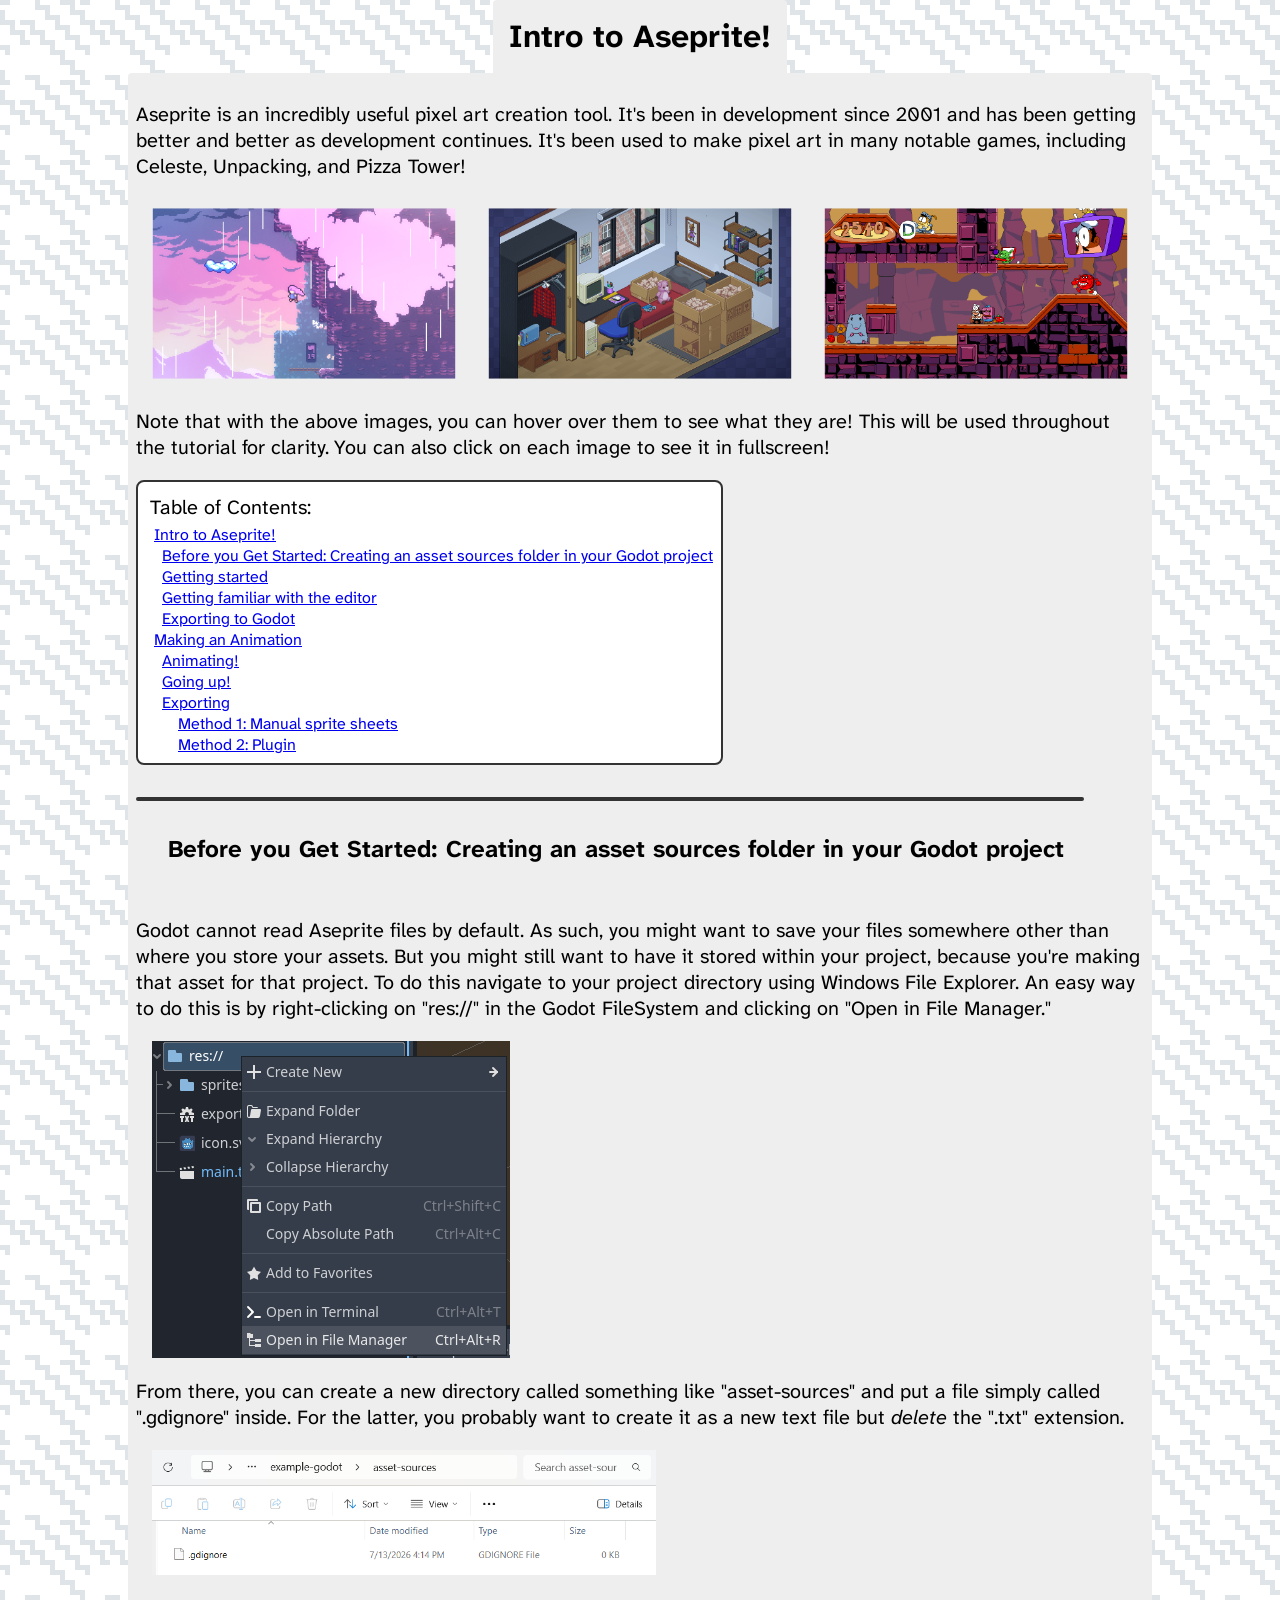
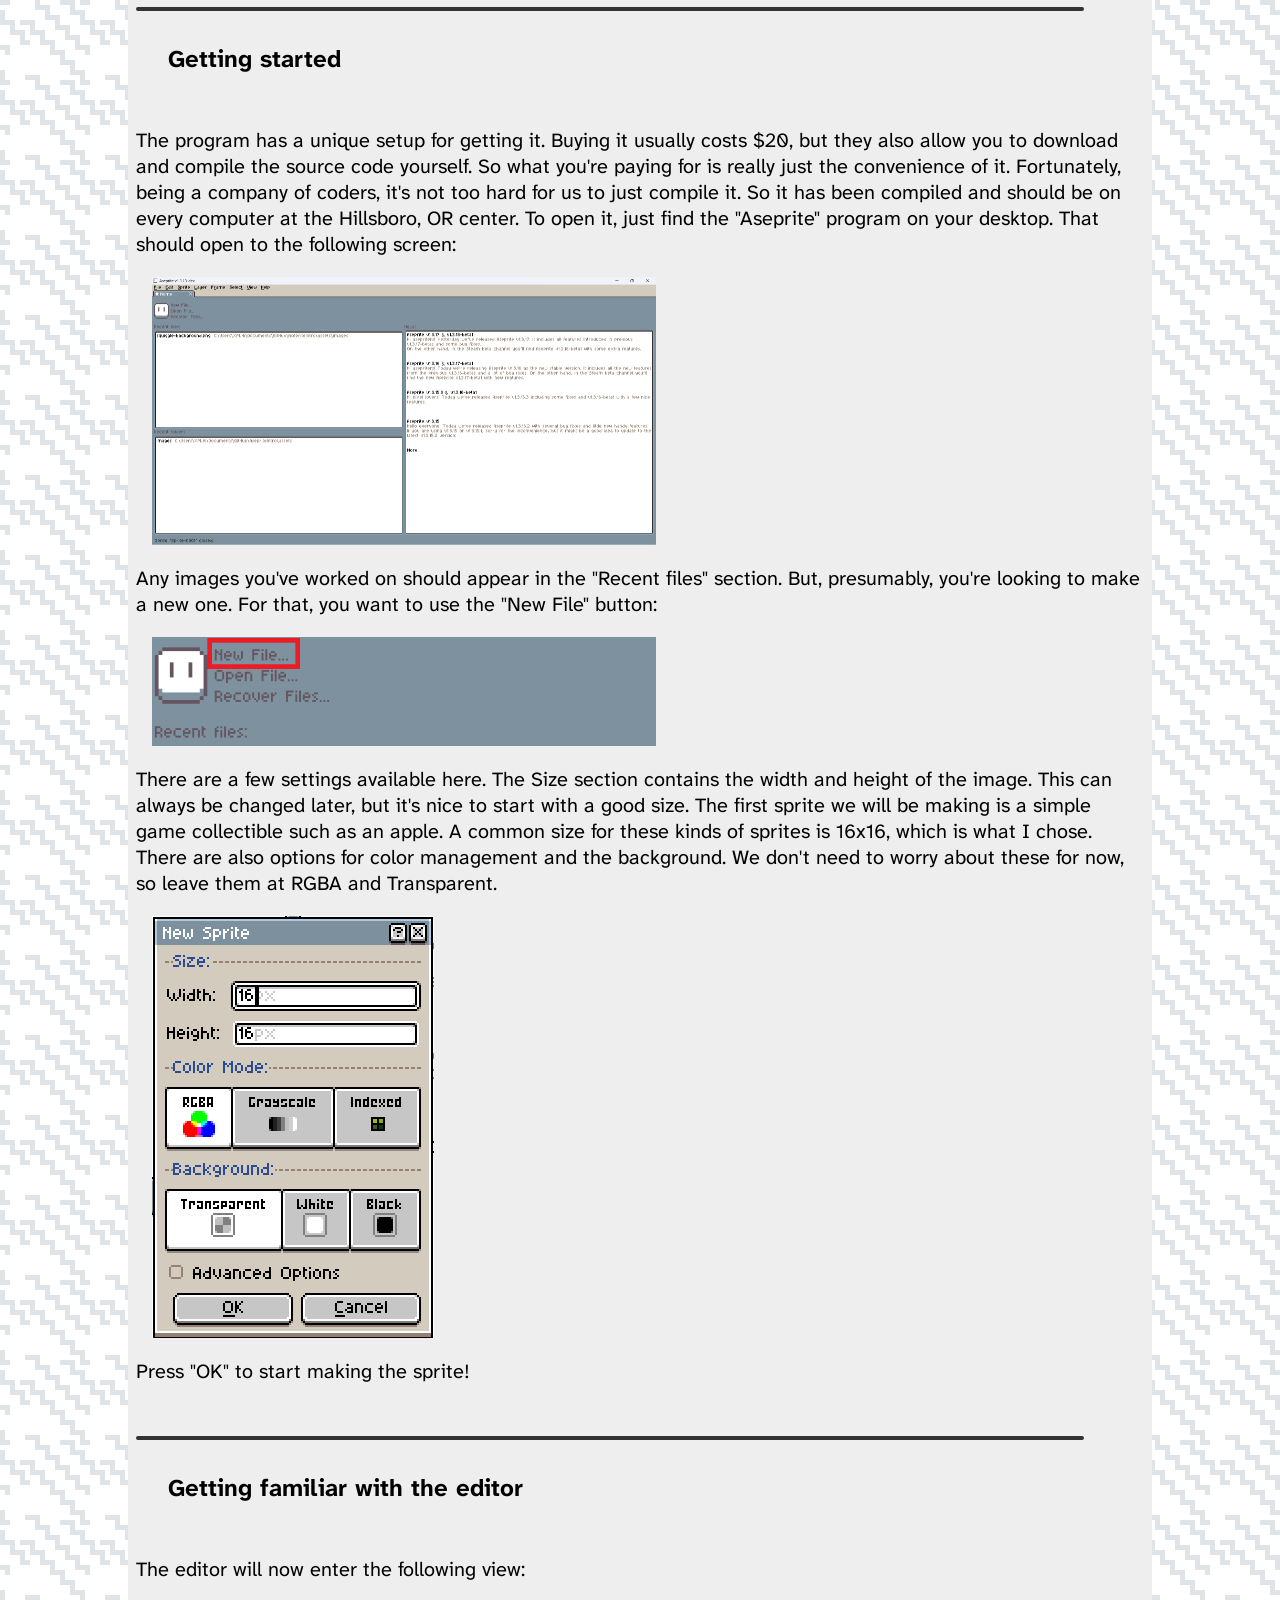
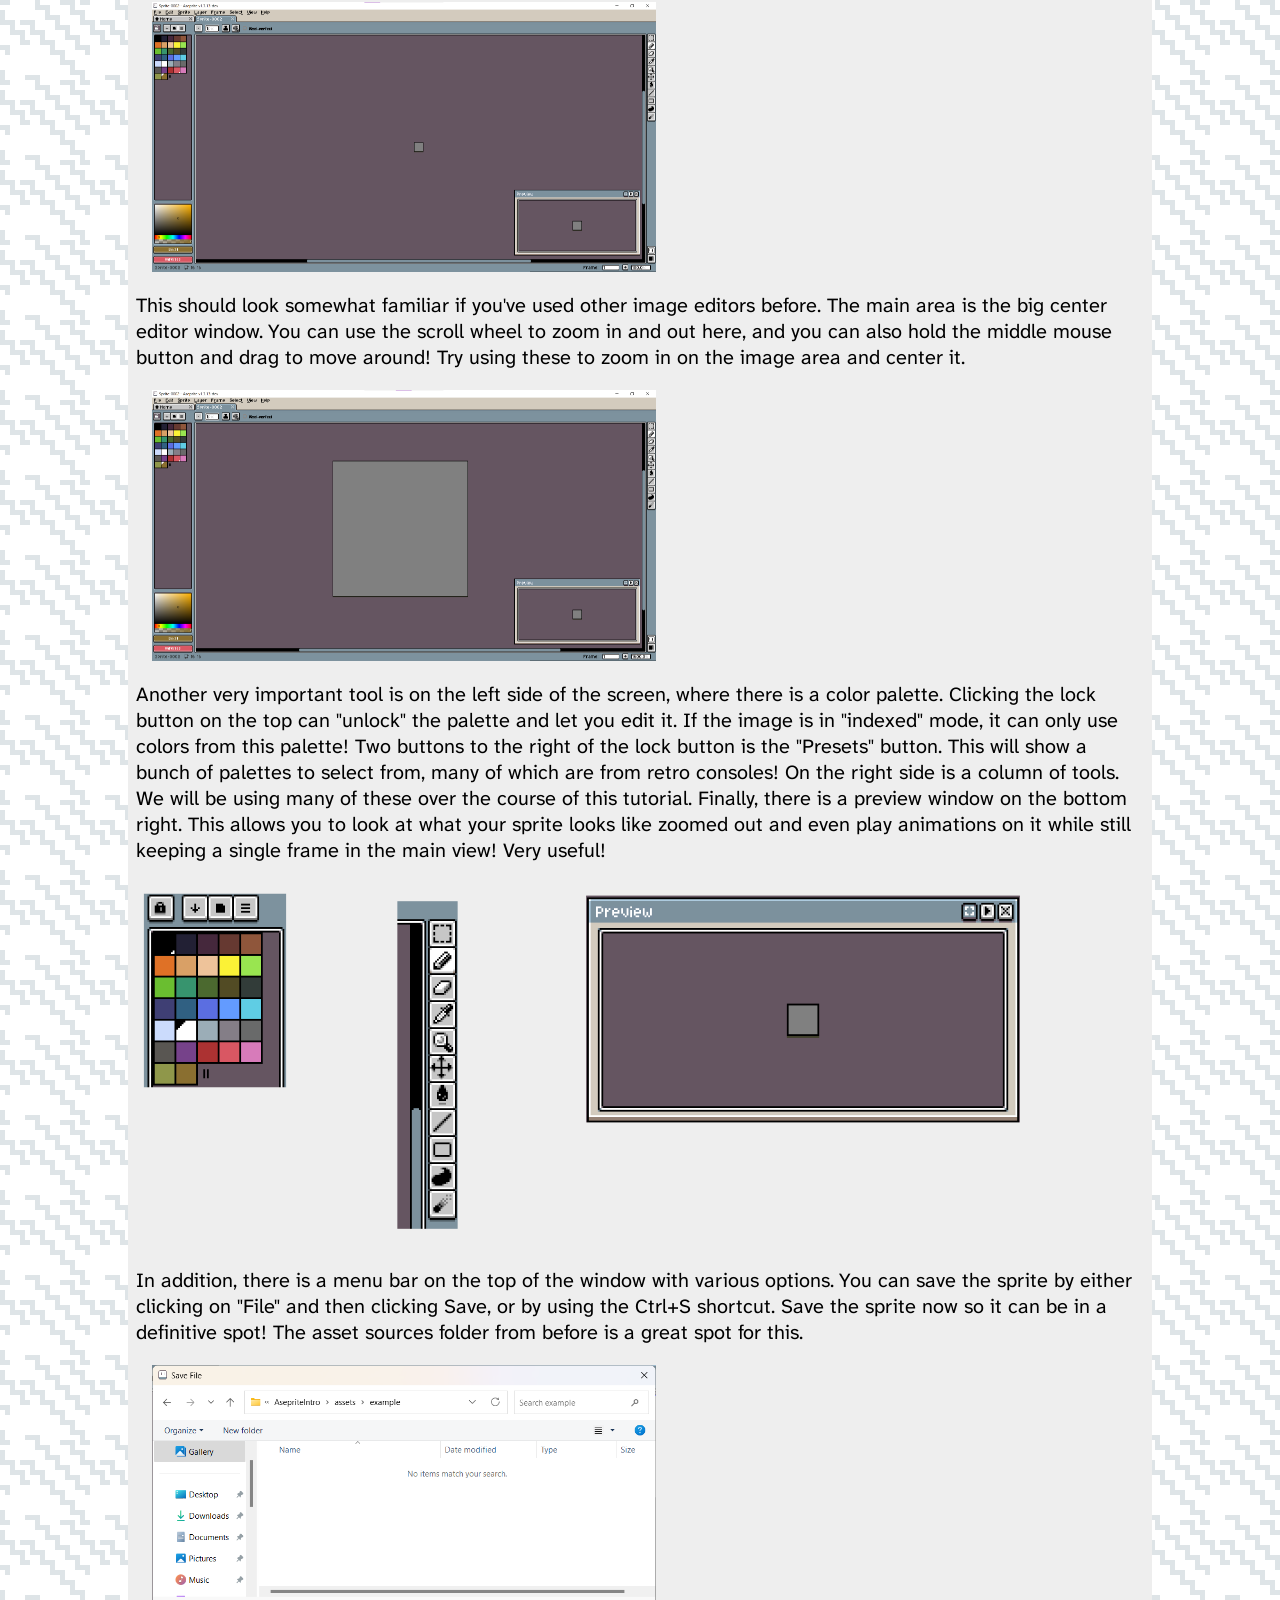
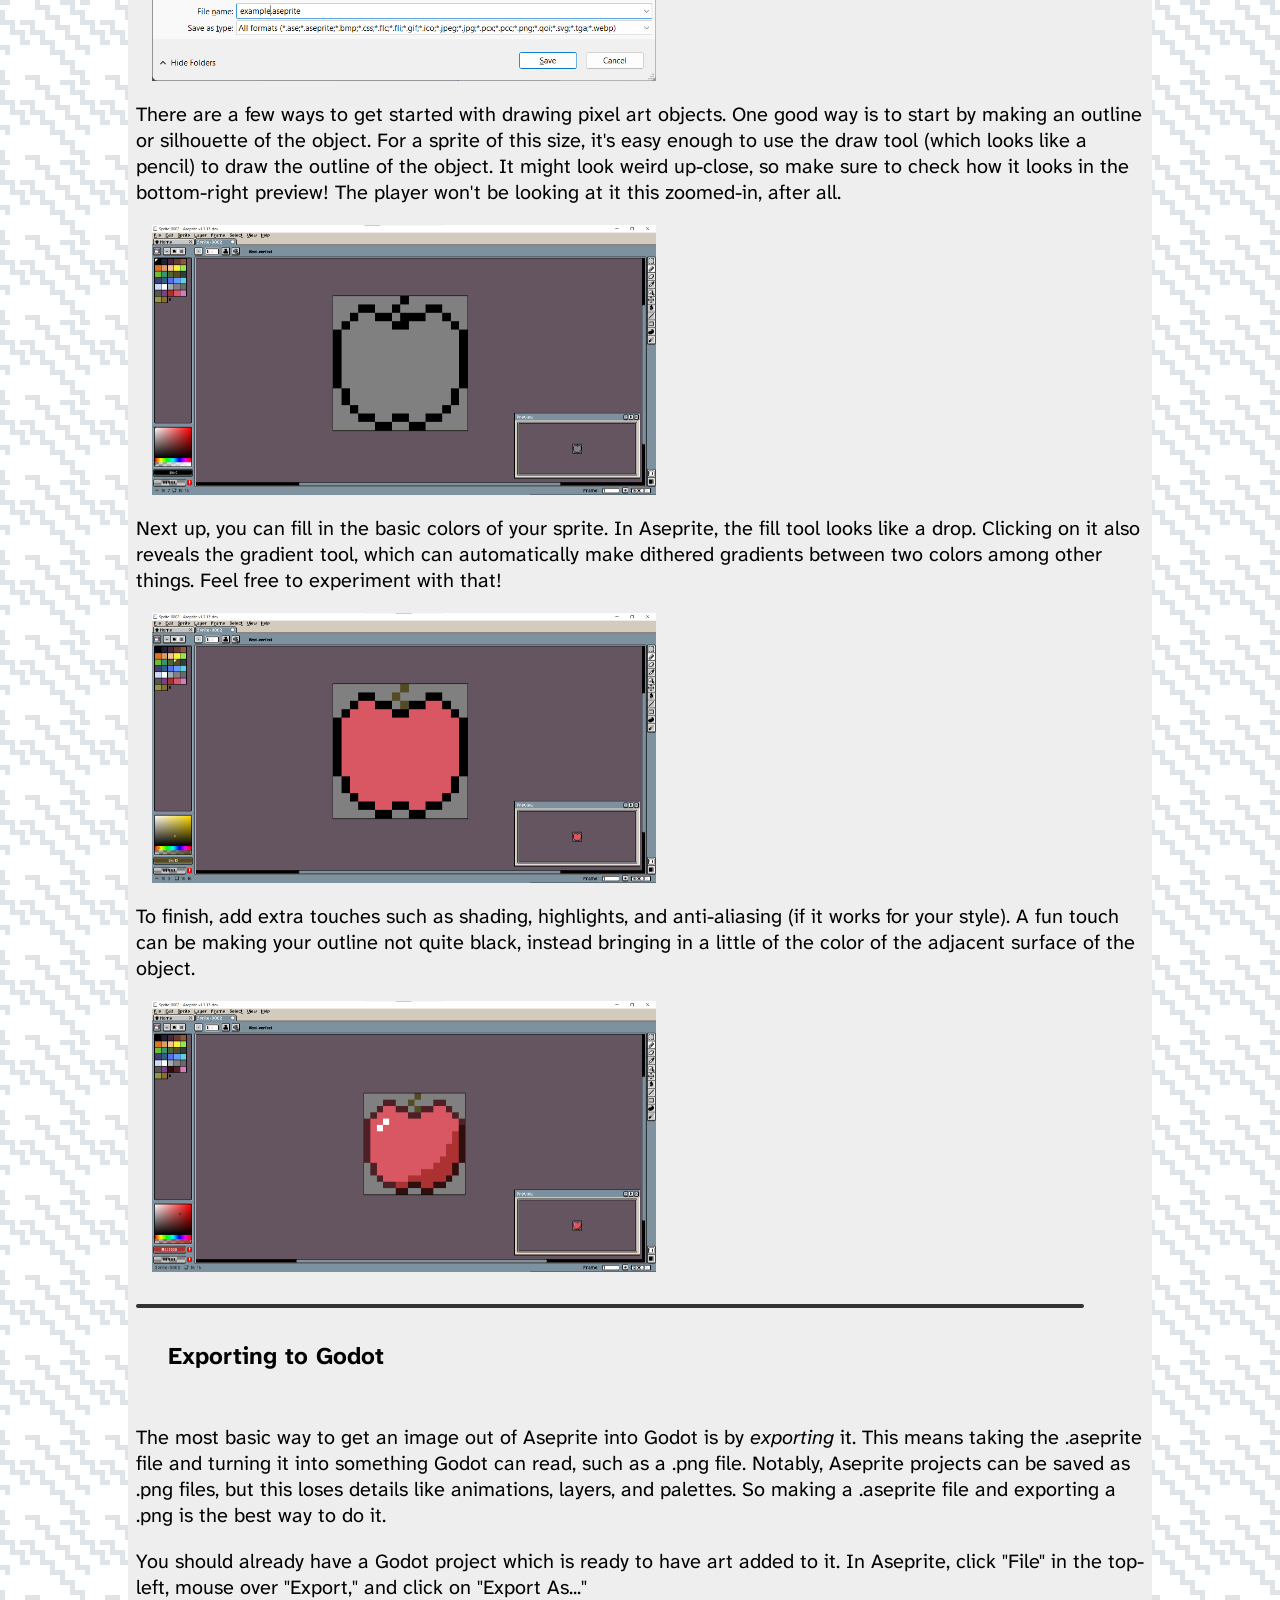
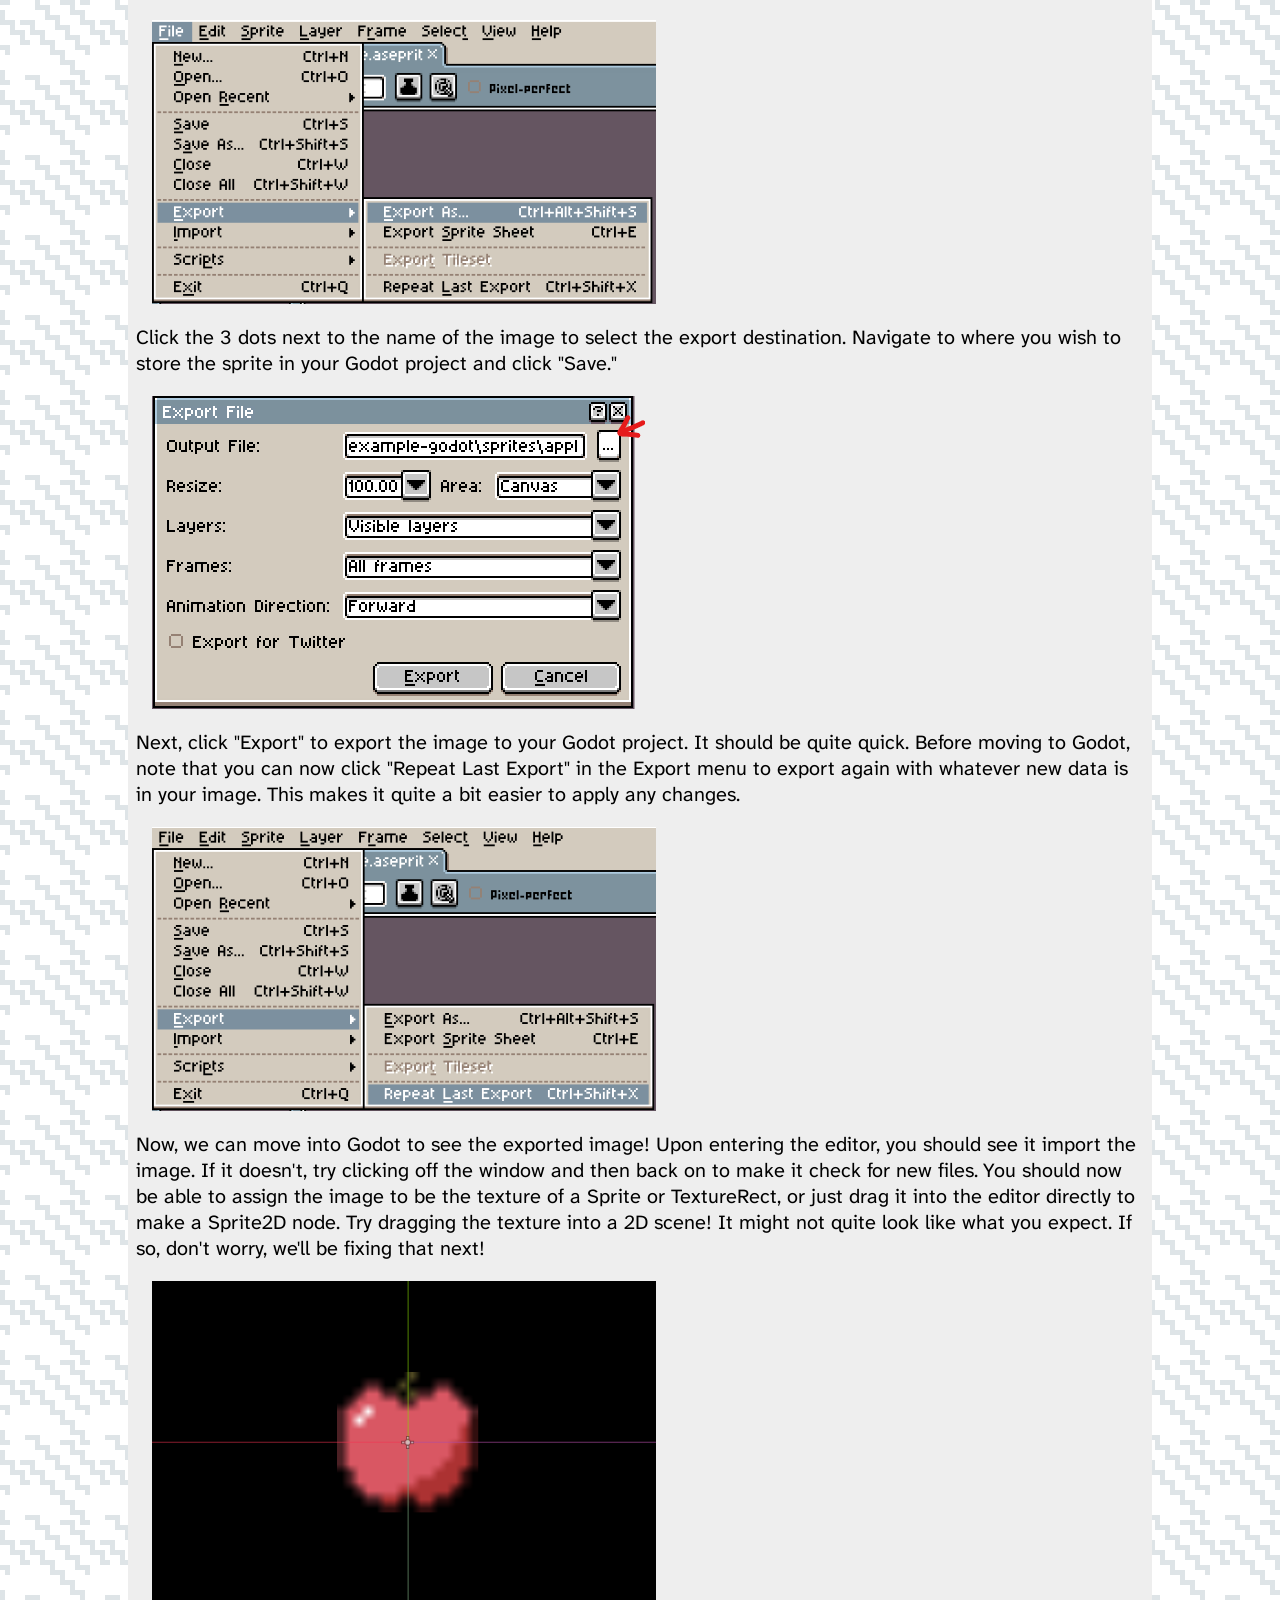
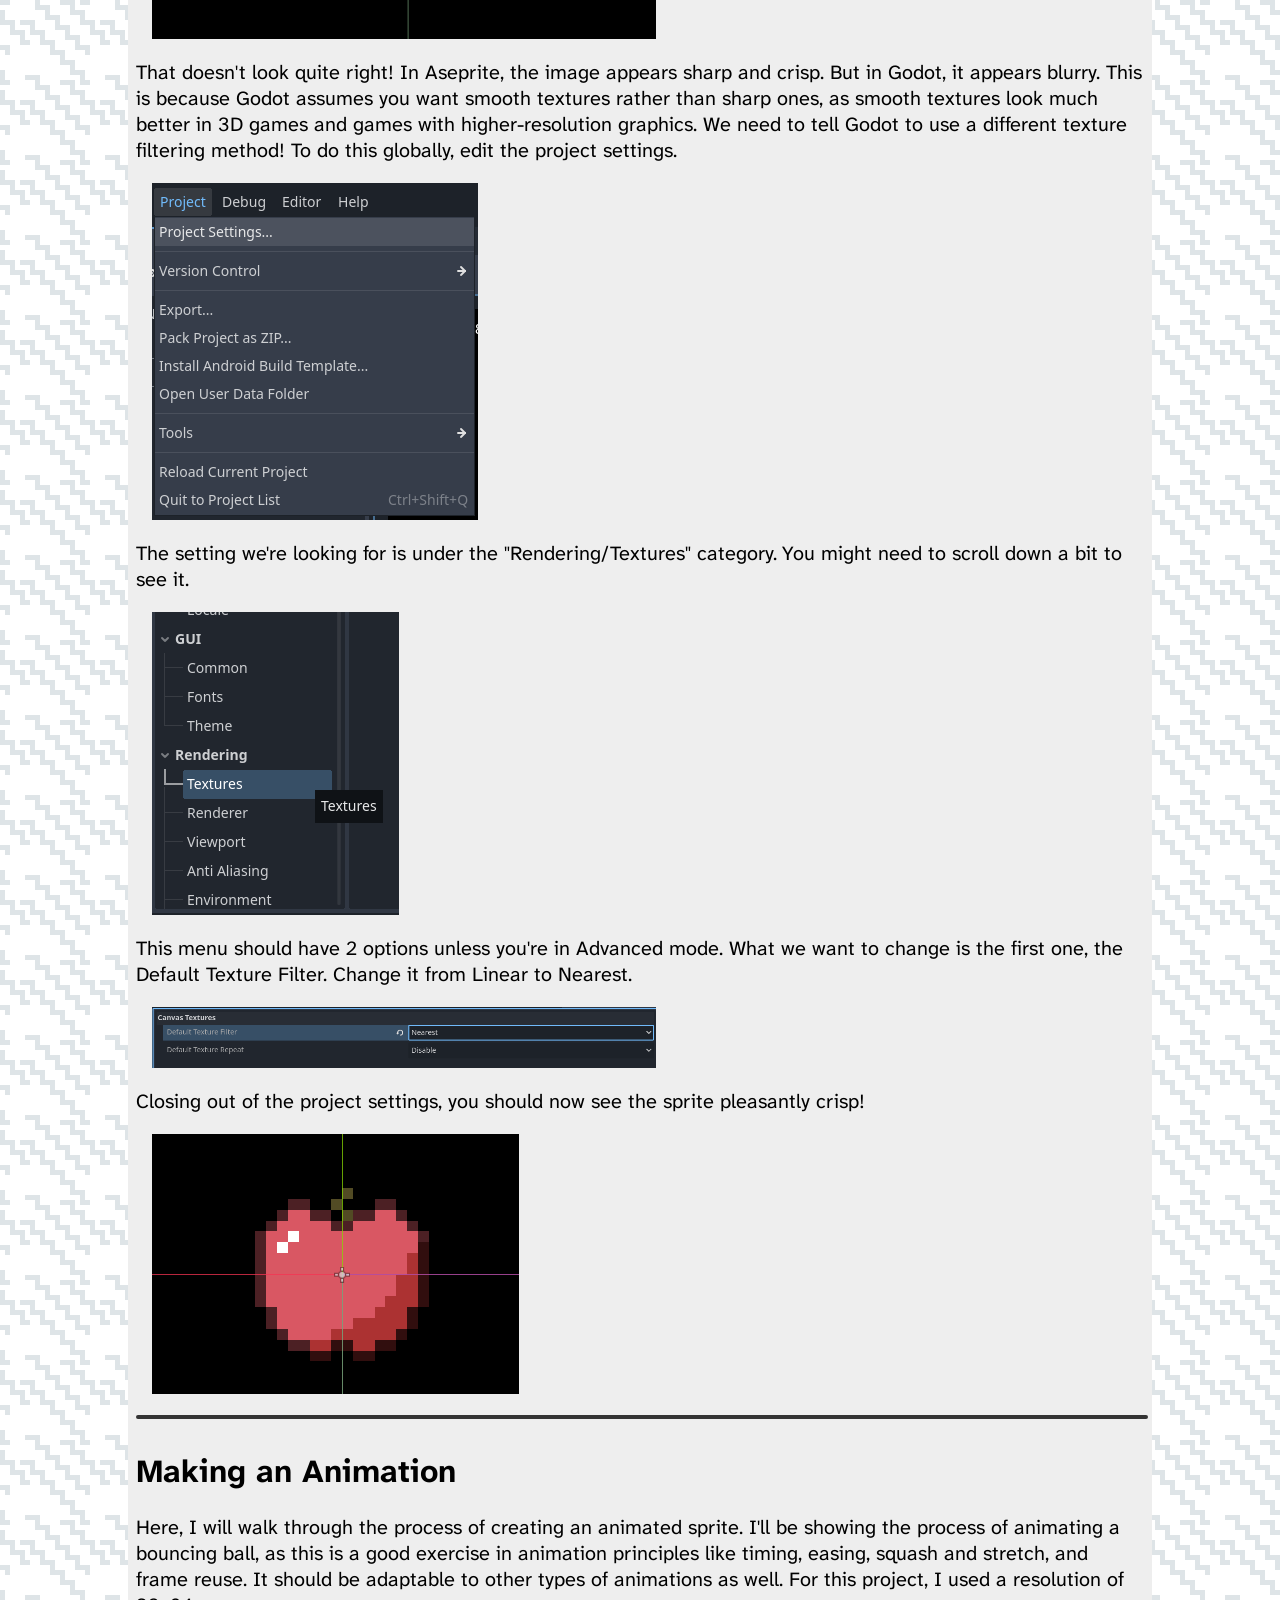
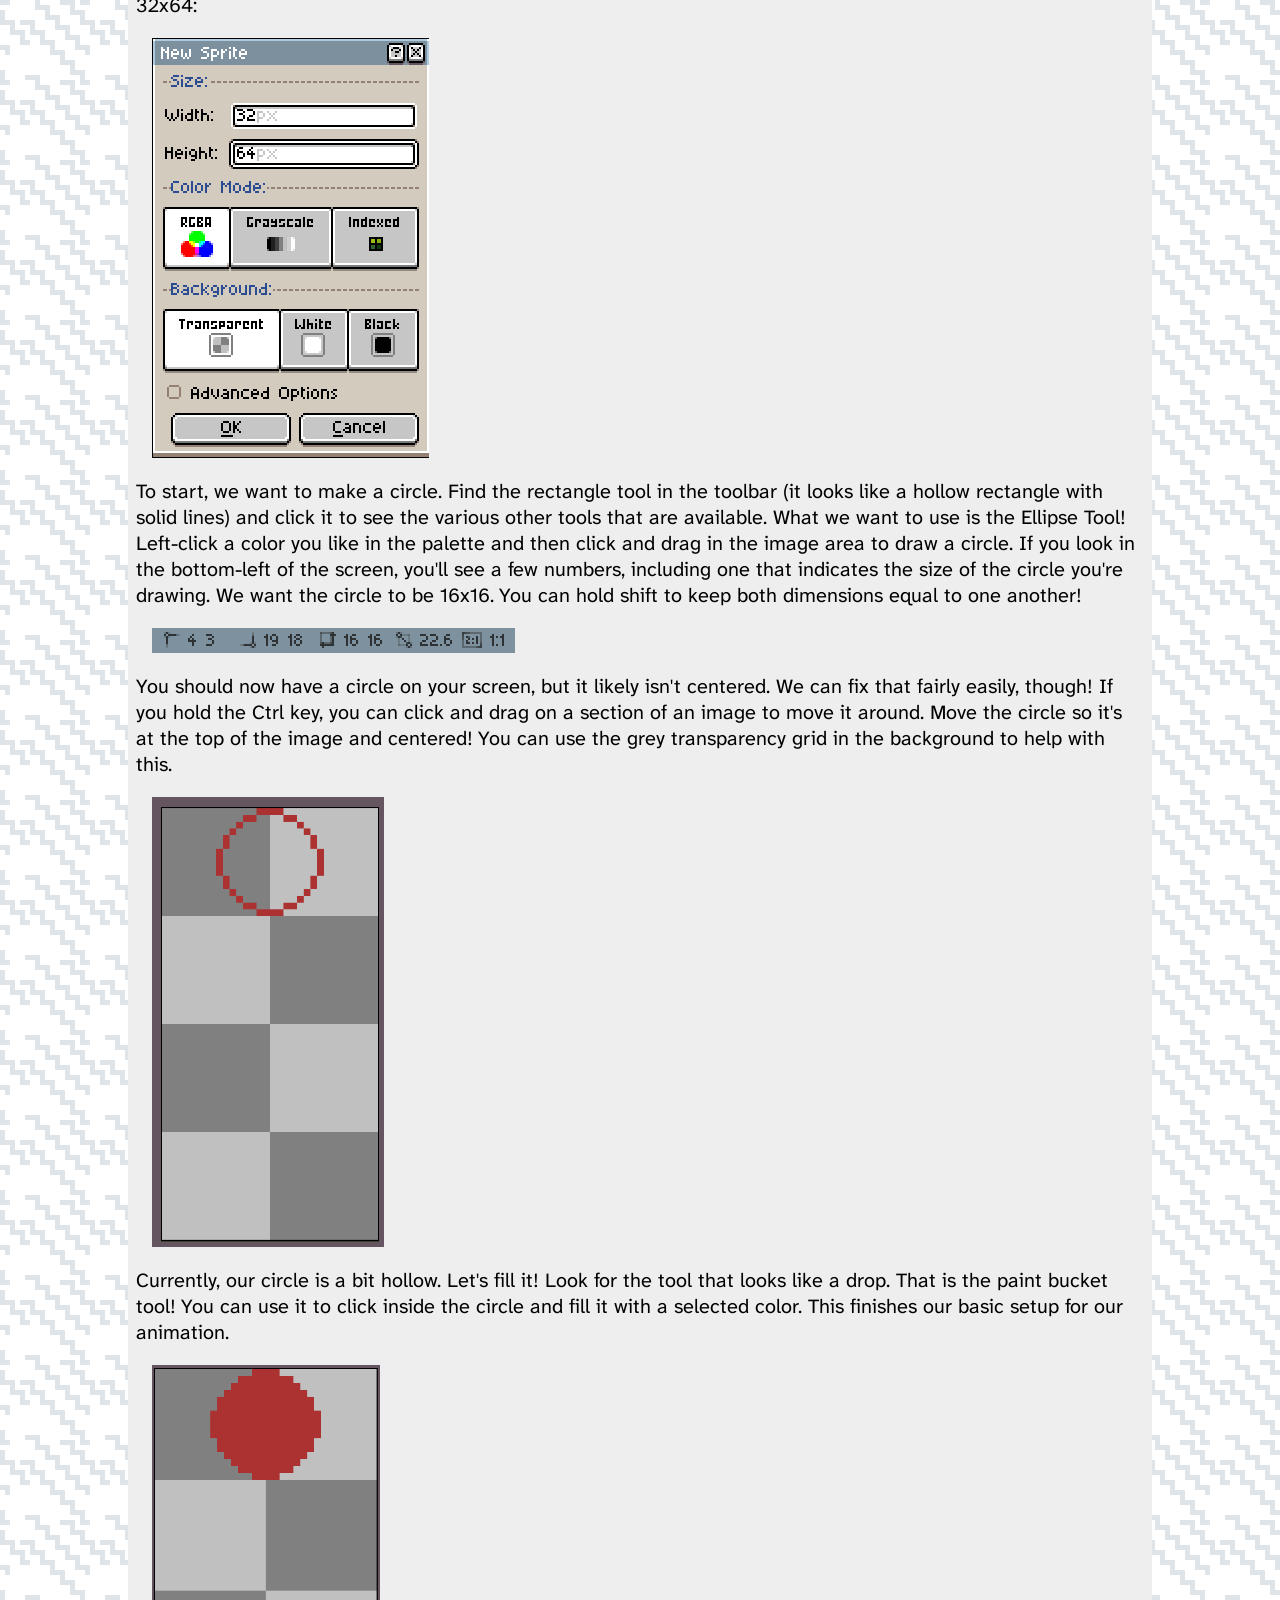
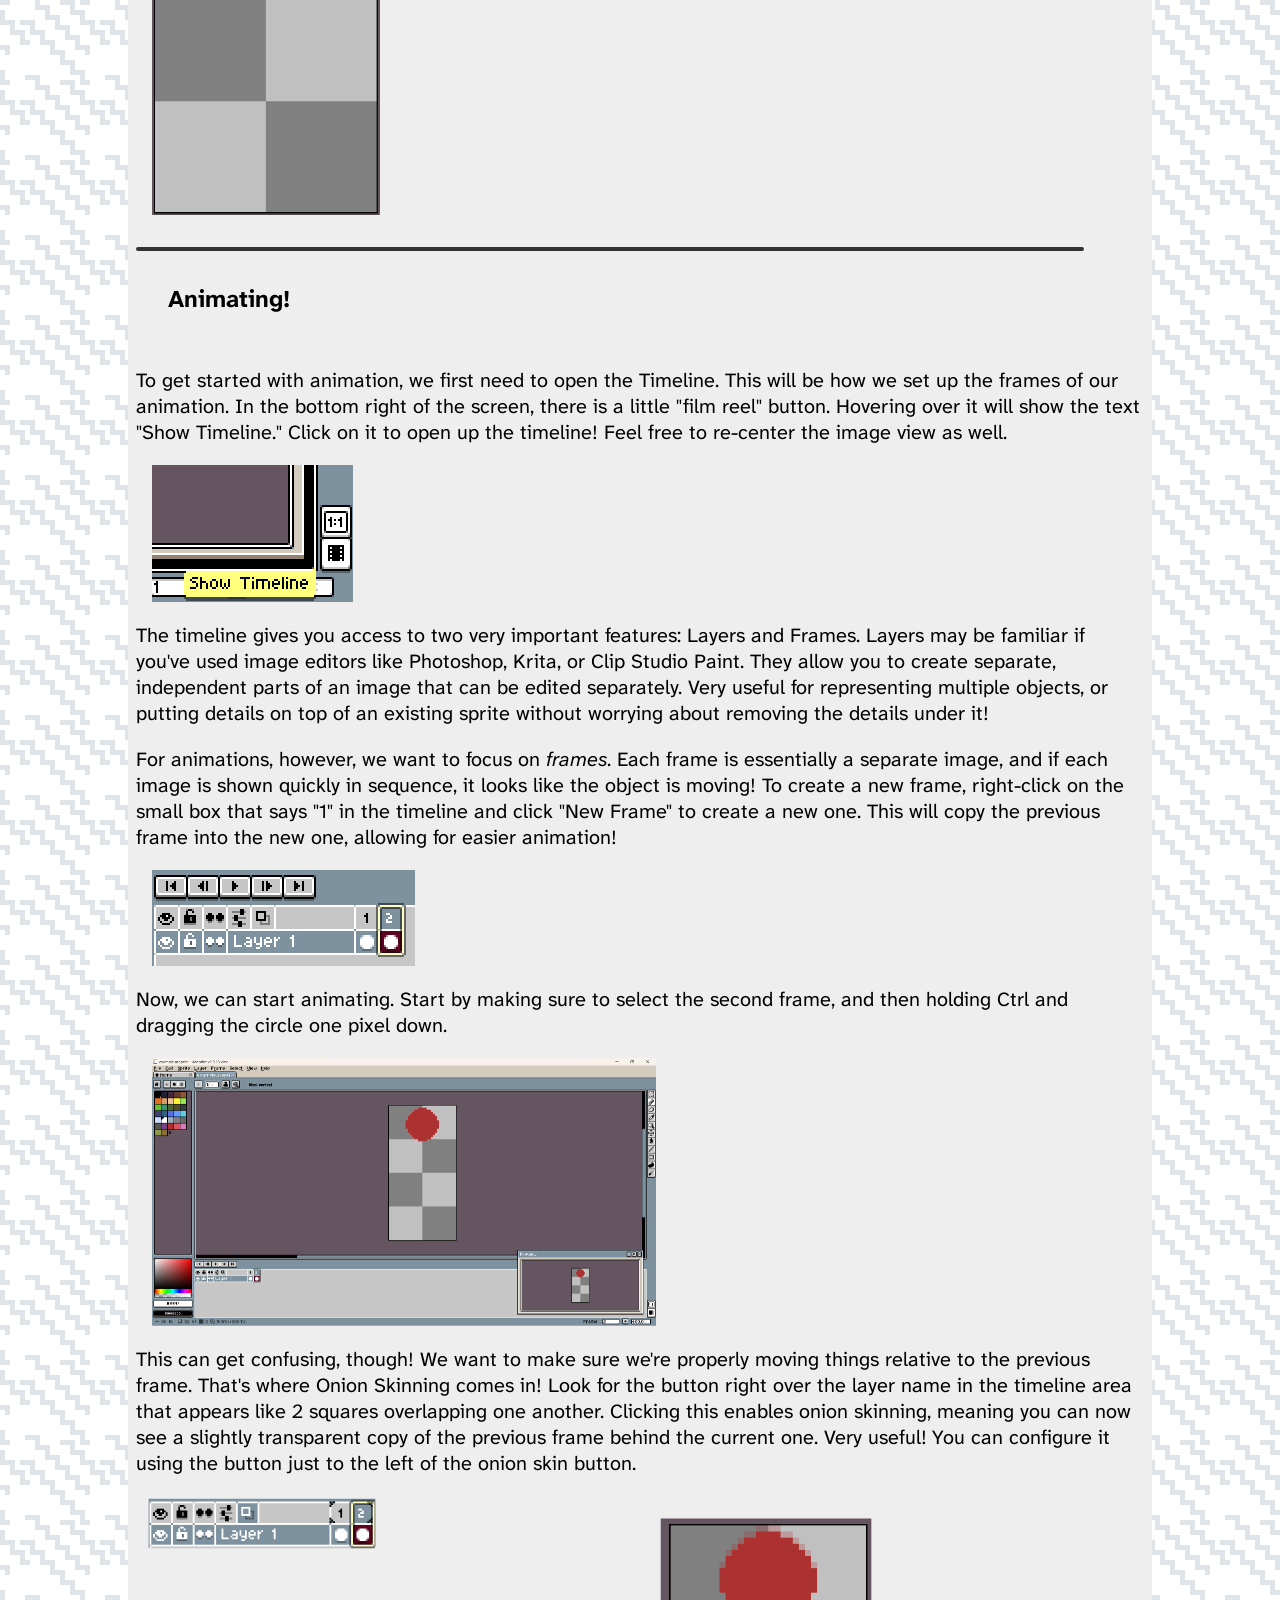
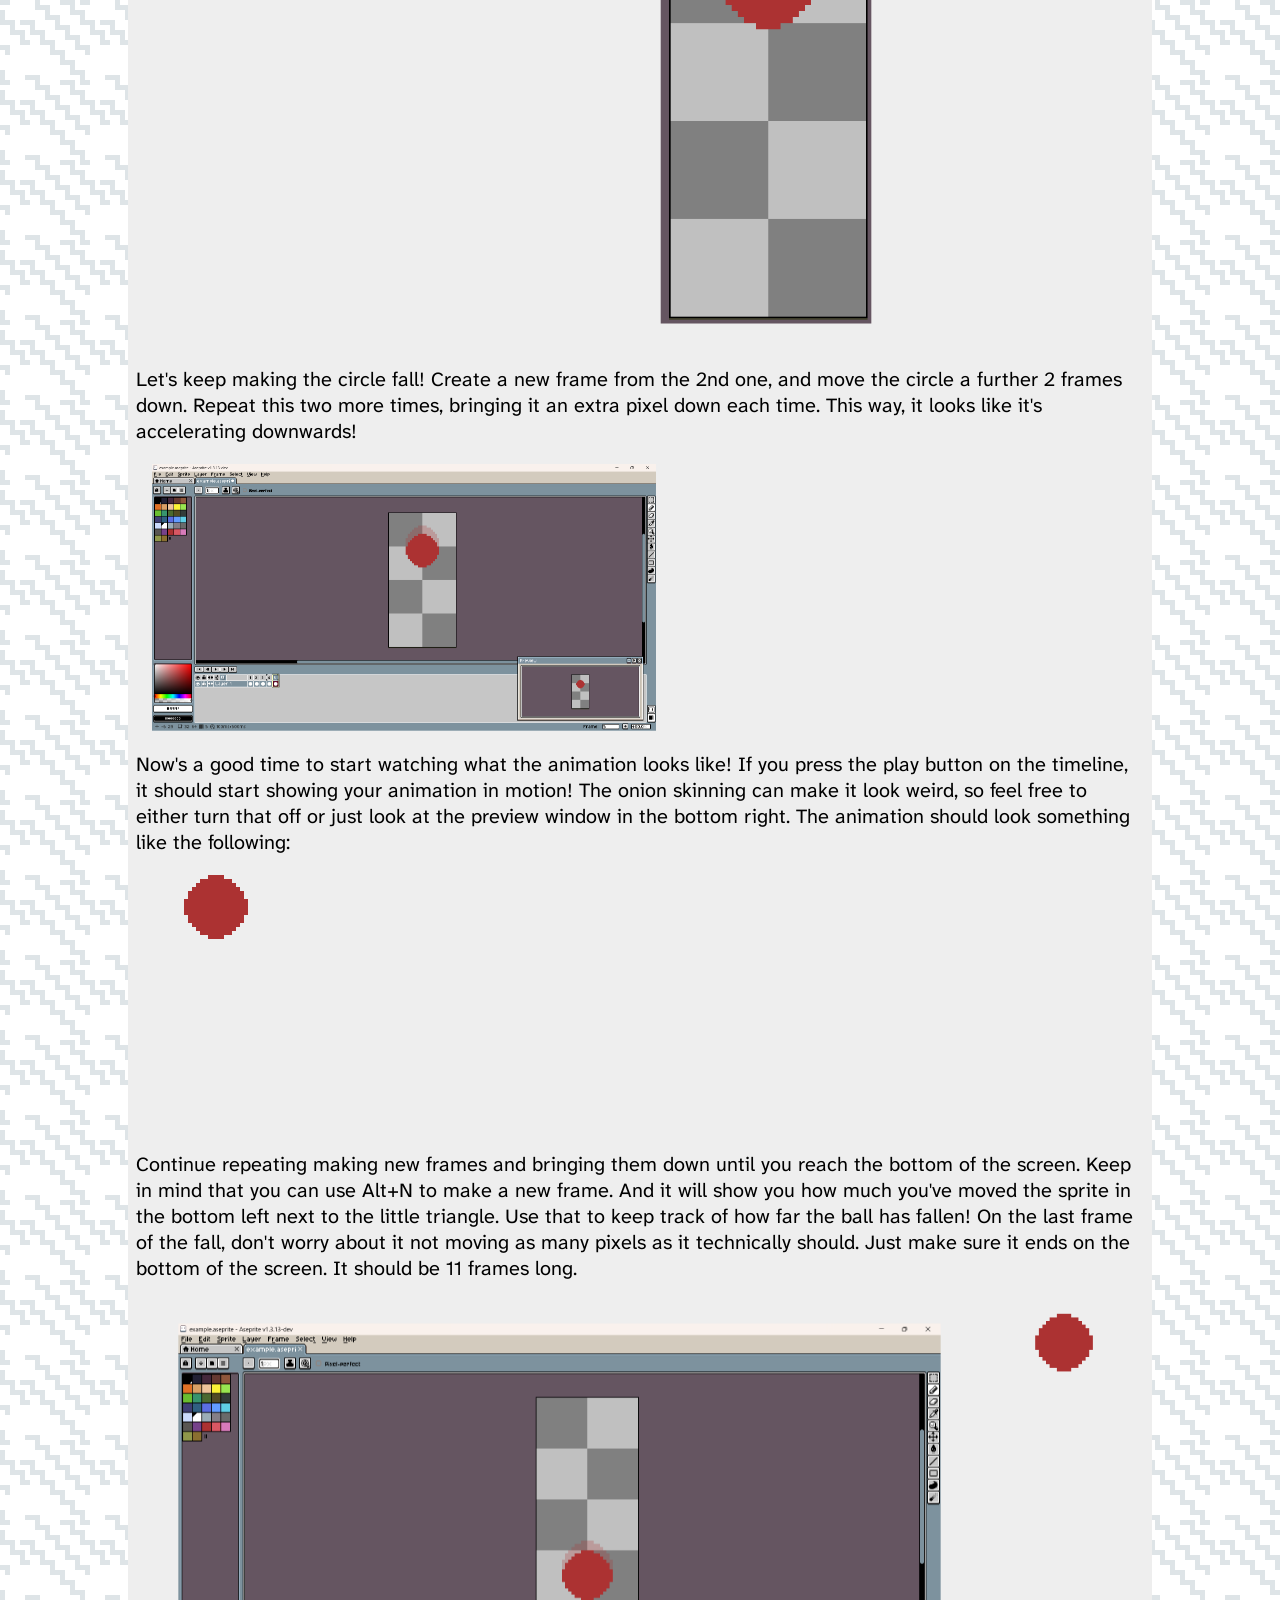
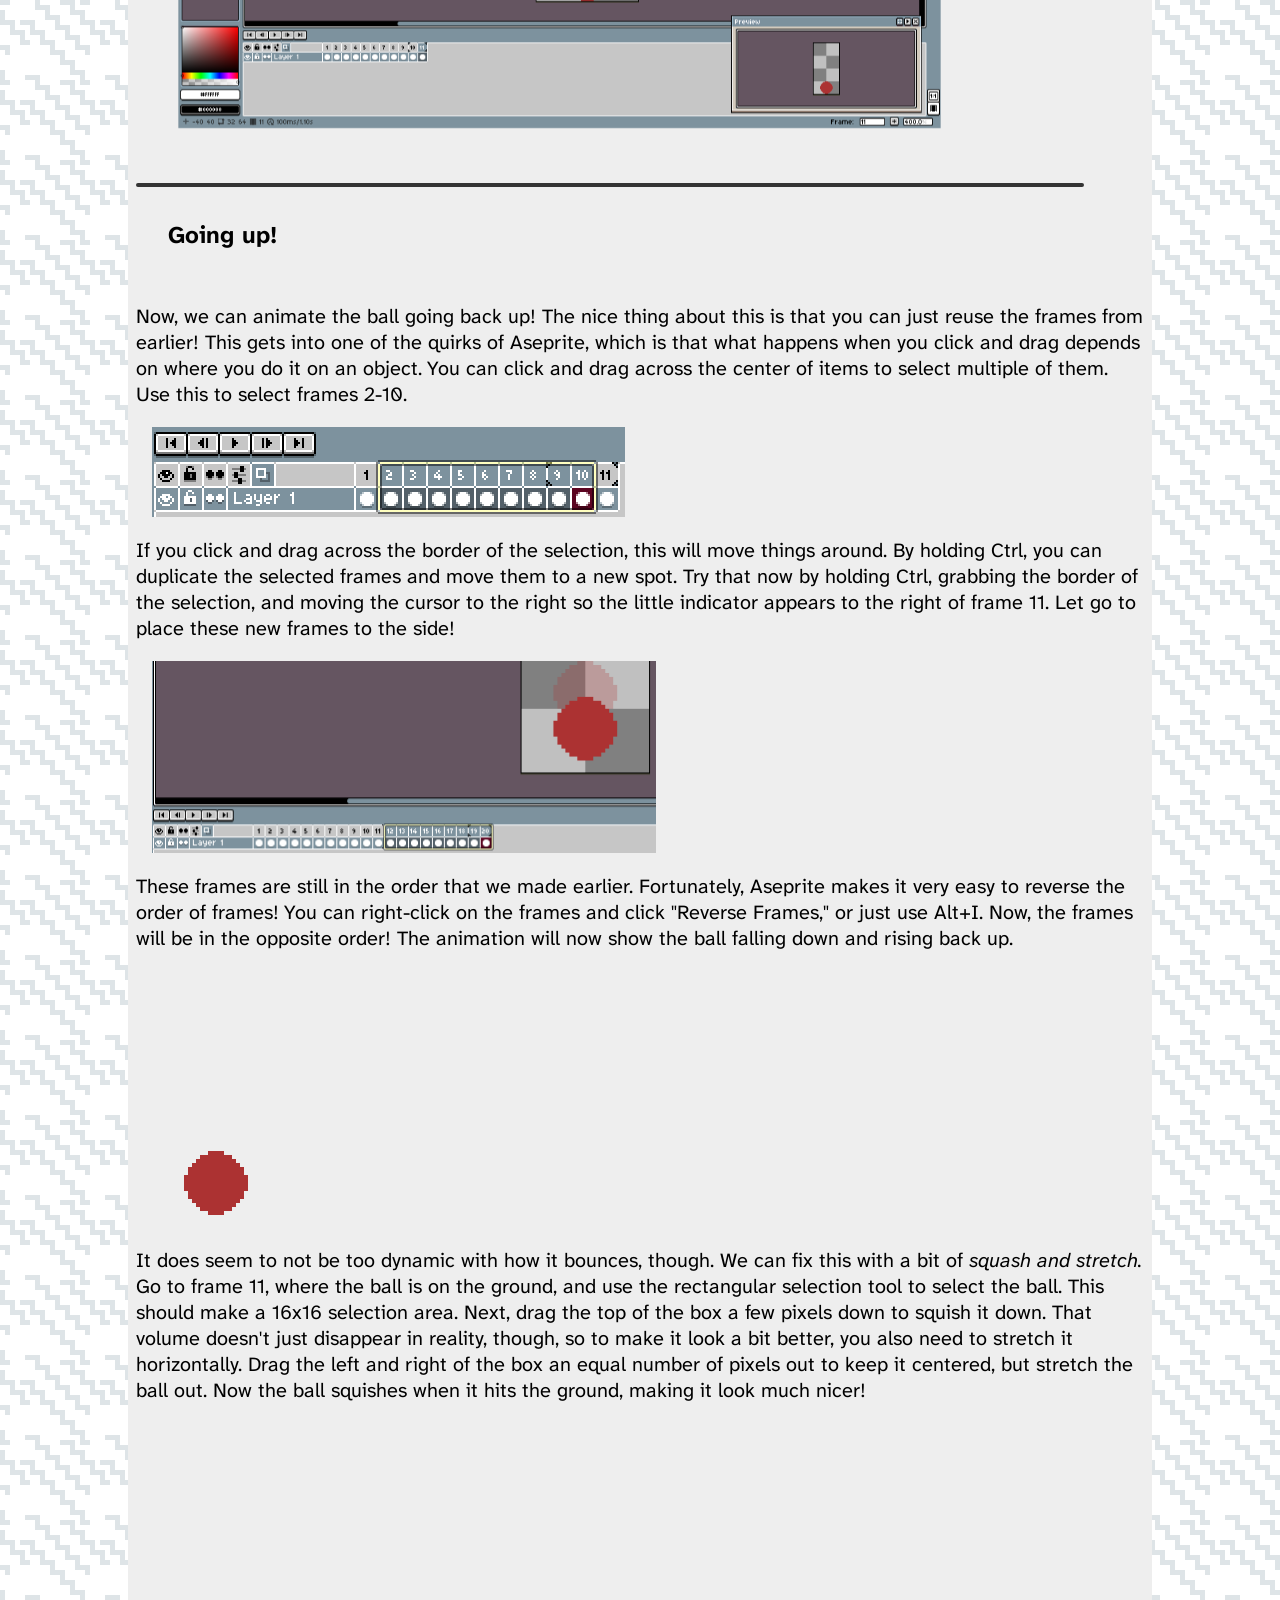
<file: index.html>
<!DOCTYPE html>
<html>
    <head>
        <title>Intro to Aseprite!</title>
        <meta charset="utf-8">
        <link rel="preconnect" href="https://fonts.googleapis.com">
        <link rel="preconnect" href="https://fonts.gstatic.com" crossorigin>
        <link href="https://fonts.googleapis.com/css2?family=Atkinson+Hyperlegible+Next:ital,wght@0,200..800;1,200..800&display=swap" rel="stylesheet">
        <link rel="stylesheet" href="assets/styles/main.css">
        <link rel="icon" type="image/png" href="favicon.png">
        <script src="assets/scripts/main.js"></script>
    </head>
    <body>
        <img id="fullscreen-image-display" src="assets/images/game-examples/celeste.png">
        <header><h1>Intro to Aseprite!</h1></header>
        <main>
            <p>Aseprite is an incredibly useful pixel art creation tool. It's been in development since 2001 and has been getting better and better as development continues. It's been used to make pixel art in many notable games, including Celeste, Unpacking, and Pizza Tower!</p>
            <div class="image-columns">
                <img src="assets/images/game-examples/celeste.png" title="Celeste">
                <img src="assets/images/game-examples/unpacking.png" title="Unpacking">
                <img src="assets/images/game-examples/pizzatower.jpg" title="Pizza Tower">
            </div>
            <p>Note that with the above images, you can hover over them to see what they are! This will be used throughout the tutorial for clarity. You can also click on each image to see it in fullscreen!</p>

            <div id = "table-of-contents"><p>Table of Contents:</p></div>
            
            <h2>Before you Get Started: Creating an asset sources folder in your Godot project</h3>
            <p>Godot cannot read Aseprite files by default. As such, you might want to save your files somewhere other than where you store your assets. But you might still want to have it stored within your project, because you're making that asset for that project. To do this navigate to your project directory using Windows File Explorer. An easy way to do this is by right-clicking on "res://" in the Godot FileSystem and clicking on "Open in File Manager."</p>
            <img src="assets/images/godot-screenshots/open-in-file-manager.png" title="It's the very bottom item in the list.">
            <p>From there, you can create a new directory called something like "asset-sources" and put a file simply called ".gdignore" inside. For the latter, you probably want to create it as a new text file but <em>delete</em> the ".txt" extension.</p>
            <img src="assets/images/godot-screenshots/asset-sources-dir.png" title="Make sure the file explorer has extensions visible.">
            
            <h2>Getting started</h2>
            <p>The program has a unique setup for getting it. Buying it usually costs $20, but they also allow you to download and compile the source code yourself. So what you're paying for is really just the convenience of it. Fortunately, being a company of coders, it's not too hard for us to just compile it. So it has been compiled and should be on every computer at the Hillsboro, OR center. To open it, just find the "Aseprite" program on your desktop. That should open to the following screen:</p>
            <img src="assets/images/aseprite-screenshots/home-screen.png" title="Aseprite Home Screen">
            <p>Any images you've worked on should appear in the "Recent files" section. But, presumably, you're looking to make a new one. For that, you want to use the "New File" button:</p>
            <img src="assets/images/aseprite-screenshots/new-file.png" title="Aseprite New File Button">
            <p>There are a few settings available here. The Size section contains the width and height of the image. This can always be changed later, but it's nice to start with a good size. The first sprite we will be making is a simple game collectible such as an apple. A common size for these kinds of sprites is 16x16, which is what I chose. There are also options for color management and the background. We don't need to worry about these for now, so leave them at RGBA and Transparent.</p>
            <img src="assets/images/aseprite-screenshots/create-sprite.png" title="Aseprite New Sprite Dialog">
            <p>Press "OK" to start making the sprite!</p>

            <h2>Getting familiar with the editor</h2>
            <p>The editor will now enter the following view:</p>
            <img src="assets/images/aseprite-screenshots/editor-blank.png" title="Aseprite Editor">
            <p>This should look somewhat familiar if you've used other image editors before. The main area is the big center editor window. You can use the scroll wheel to zoom in and out here, and you can also hold the middle mouse button and drag to move around! Try using these to zoom in on the image area and center it.</p>
            <img src="assets/images/aseprite-screenshots/editor-blank-zoomed.png" title="Aseprite Editor Zoomed">
            <p>Another very important tool is on the left side of the screen, where there is a color palette. Clicking the lock button on the top can "unlock" the palette and let you edit it. If the image is in "indexed" mode, it can only use colors from this palette! Two buttons to the right of the lock button is the "Presets" button. This will show a bunch of palettes to select from, many of which are from retro consoles! On the right side is a column of tools. We will be using many of these over the course of this tutorial. Finally, there is a preview window on the bottom right. This allows you to look at what your sprite looks like zoomed out and even play animations on it while still keeping a single frame in the main view! Very useful!</p>
            <div class="image-columns">
                <img src="assets/images/aseprite-screenshots/palette.png" title="Palette">
                <img src="assets/images/aseprite-screenshots/toolbar.png" title="Toolbar">
                <img src="assets/images/aseprite-screenshots/preview.png" title="Preview">
            </div>
            <p>In addition, there is a menu bar on the top of the window with various options. You can save the sprite by either clicking on "File" and then clicking Save, or by using the Ctrl+S shortcut. Save the sprite now so it can be in a definitive spot! The asset sources folder from before is a great spot for this.</p>
            <img src="assets/images/aseprite-screenshots/save-file.png" title="Save wherever you'd like, preferably in your asset sources folder.">
            <p>There are a few ways to get started with drawing pixel art objects. One good way is to start by making an outline or silhouette of the object. For a sprite of this size, it's easy enough to use the draw tool (which looks like a pencil) to draw the outline of the object. It might look weird up-close, so make sure to check how it looks in the bottom-right preview! The player won't be looking at it this zoomed-in, after all.</p>
            <img src="assets/images/aseprite-screenshots/apple-outline.png" title="This is just the outline without any coloring.">
            <p>Next up, you can fill in the basic colors of your sprite. In Aseprite, the fill tool looks like a drop. Clicking on it also reveals the gradient tool, which can automatically make dithered gradients between two colors among other things. Feel free to experiment with that!</p>
            <img src="assets/images/aseprite-screenshots/apple-filled.png" title="Note how the stem is a different color than the outline. Not everything has to be outlined depending on your style!">
            <p>To finish, add extra touches such as shading, highlights, and anti-aliasing (if it works for your style). A fun touch can be making your outline not quite black, instead bringing in a little of the color of the adjacent surface of the object.</p>
            <img src="assets/images/aseprite-screenshots/apple-shaded.png" title="It's subtle, but the outline is also slightly colored!">

            <h2>Exporting to Godot</h2>
            <p>The most basic way to get an image out of Aseprite into Godot is by <em>exporting</em> it. This means taking the .aseprite file and turning it into something Godot can read, such as a .png file. Notably, Aseprite projects can be saved as .png files, but this loses details like animations, layers, and palettes. So making a .aseprite file and exporting a .png is the best way to do it.</p>
            <p>You should already have a Godot project which is ready to have art added to it. In Aseprite, click "File" in the top-left, mouse over "Export," and click on "Export As..."</p>
            <img src="assets/images/aseprite-screenshots/export-hovered.png" title="You want to select the highlighted option.">
            <p>Click the 3 dots next to the name of the image to select the export destination. Navigate to where you wish to store the sprite in your Godot project and click "Save."</p>
            <img src="assets/images/aseprite-screenshots/export-button.png" title="Click these 3 dots to select where you'll export the image to!">
            <p>Next, click "Export" to export the image to your Godot project. It should be quite quick. Before moving to Godot, note that you can now click "Repeat Last Export" in the Export menu to export again with whatever new data is in your image. This makes it quite a bit easier to apply any changes.</p>
            <img src="assets/images/aseprite-screenshots/export-repeat-last.png" title="Click this to re-export the new image.">
            <p>Now, we can move into Godot to see the exported image! Upon entering the editor, you should see it import the image. If it doesn't, try clicking off the window and then back on to make it check for new files. You should now be able to assign the image to be the texture of a Sprite or TextureRect, or just drag it into the editor directly to make a Sprite2D node. Try dragging the texture into a 2D scene! It might not quite look like what you expect. If so, don't worry, we'll be fixing that next!</p>
            <img src="assets/images/godot-screenshots/apple-linear.png" title="Well that just ain't right.">
            <p>That doesn't look quite right! In Aseprite, the image appears sharp and crisp. But in Godot, it appears blurry. This is because Godot assumes you want smooth textures rather than sharp ones, as smooth textures look much better in 3D games and games with higher-resolution graphics. We need to tell Godot to use a different texture filtering method! To do this globally, edit the project settings.</p>
            <img src="assets/images/godot-screenshots/project-settings-highlighted.png">
            <p>The setting we're looking for is under the "Rendering/Textures" category. You might need to scroll down a bit to see it.</p>
            <img src="assets/images/godot-screenshots/textures-project-setting.png" title="We want to use this menu.">
            <p>This menu should have 2 options unless you're in Advanced mode. What we want to change is the first one, the Default Texture Filter. Change it from Linear to Nearest.</p>
            <img src="assets/images/godot-screenshots/texture-filter-setting.png" title="The one beneath it can stay on Disable.">
            <p>Closing out of the project settings, you should now see the sprite pleasantly crisp!</p>
            <img src="assets/images/godot-screenshots/apple-nearest.png" title="Perfectly crisp, as all apples should be.">

            <h1>Making an Animation</h1>
            <p>Here, I will walk through the process of creating an animated sprite. I'll be showing the process of animating a bouncing ball, as this is a good exercise in animation principles like timing, easing, squash and stretch, and frame reuse. It should be adaptable to other types of animations as well. For this project, I used a resolution of 32x64:</p>
            <img src="assets/images/aseprite-screenshots/create-sprite-2.png">
            <p>To start, we want to make a circle. Find the rectangle tool in the toolbar (it looks like a hollow rectangle with solid lines) and click it to see the various other tools that are available. What we want to use is the Ellipse Tool! Left-click a color you like in the palette and then click and drag in the image area to draw a circle. If you look in the bottom-left of the screen, you'll see a few numbers, including one that indicates the size of the circle you're drawing. We want the circle to be 16x16. You can hold shift to keep both dimensions equal to one another!</p>
            <img src="assets/images/aseprite-screenshots/circlesize.png" title="Note the two numbers that say 16">
            <p>You should now have a circle on your screen, but it likely isn't centered. We can fix that fairly easily, though! If you hold the Ctrl key, you can click and drag on a section of an image to move it around. Move the circle so it's at the top of the image and centered! You can use the grey transparency grid in the background to help with this.</p>
            <img src="assets/images/aseprite-screenshots/circle-centered.png" title="The circle is now centered">
            <p>Currently, our circle is a bit hollow. Let's fill it! Look for the tool that looks like a drop. That is the paint bucket tool! You can use it to click inside the circle and fill it with a selected color. This finishes our basic setup for our animation.</p>
            <img src="assets/images/aseprite-screenshots/circle-filled.png" title="Filled circle">
            
            <h2>Animating!</h2>
            <p>To get started with animation, we first need to open the Timeline. This will be how we set up the frames of our animation. In the bottom right of the screen, there is a little "film reel" button. Hovering over it will show the text "Show Timeline." Click on it to open up the timeline! Feel free to re-center the image view as well.</p>
            <img src="assets/images/aseprite-screenshots/show-timeline.png" title="Show Timeline button">
            <p>The timeline gives you access to two very important features: Layers and Frames. Layers may be familiar if you've used image editors like Photoshop, Krita, or Clip Studio Paint. They allow you to create separate, independent parts of an image that can be edited separately. Very useful for representing multiple objects, or putting details on top of an existing sprite without worrying about removing the details under it!</p>
            <p>For animations, however, we want to focus on <em>frames</em>. Each frame is essentially a separate image, and if each image is shown quickly in sequence, it looks like the object is moving! To create a new frame, right-click on the small box that says "1" in the timeline and click "New Frame" to create a new one. This will copy the previous frame into the new one, allowing for easier animation!</p>
            <img src="assets/images/aseprite-screenshots/new-frame.png" title="Note how there are now two frames, numbered 1 and 2.">
            <p>Now, we can start animating. Start by making sure to select the second frame, and then holding Ctrl and dragging the circle one pixel down.</p>
            <img src="assets/images/aseprite-screenshots/frame-2.png" title="Note how it's now a pixel lower on the second frame.">
            <p>This can get confusing, though! We want to make sure we're properly moving things relative to the previous frame. That's where Onion Skinning comes in! Look for the button right over the layer name in the timeline area that appears like 2 squares overlapping one another. Clicking this enables onion skinning, meaning you can now see a slightly transparent copy of the previous frame behind the current one. Very useful! You can configure it using the button just to the left of the onion skin button.</p>
            <div class="image-columns">
                <img src="assets/images/aseprite-screenshots/onionskin.png" title="Note the button that is now pressed, indicated by being a darker color.">
                <img src="assets/images/aseprite-screenshots/onionskin-visible.png" title="Note how there's a slightly-transparent circle behind the current one.">
            </div>
            <p>Let's keep making the circle fall! Create a new frame from the 2nd one, and move the circle a further 2 frames down. Repeat this two more times, bringing it an extra pixel down each time. This way, it looks like it's accelerating downwards!</p>
            <img src="assets/images/aseprite-screenshots/starts-falling.png" title="The ball is now several pixels lower than the previous frame, on frame 5.">
            <p>Now's a good time to start watching what the animation looks like! If you press the play button on the timeline, it should start showing your animation in motion! The onion skinning can make it look weird, so feel free to either turn that off or just look at the preview window in the bottom right. The animation should look something like the following:</p>
            <img src="assets/images/animations/example-5frame.gif" title="The ball is starting to fall!">
            <p>Continue repeating making new frames and bringing them down until you reach the bottom of the screen. Keep in mind that you can use Alt+N to make a new frame. And it will show you how much you've moved the sprite in the bottom left next to the little triangle. Use that to keep track of how far the ball has fallen! On the last frame of the fall, don't worry about it not moving as many pixels as it technically should. Just make sure it ends on the bottom of the screen. It should be 11 frames long.</p>
            <div class="image-columns">
                <img src="assets/images/aseprite-screenshots/fallen-down-by-toby-fox.png" title="The ball is on the bottom of the image on the 11th frame">
                <img src="assets/images/animations/example-11frame.gif" title="The ball now falls all the way to the bottom!">
            </div>
            
            <h2>Going up!</h2>
            <p>Now, we can animate the ball going back up! The nice thing about this is that you can just reuse the frames from earlier! This gets into one of the quirks of Aseprite, which is that what happens when you click and drag depends on where you do it on an object. You can click and drag across the center of items to select multiple of them. Use this to select frames 2-10.</p>
            <img src="assets/images/aseprite-screenshots/frames-selected.png" title="Frames 2-10 are now selected.">
            <p>If you click and drag across the border of the selection, this will move things around. By holding Ctrl, you can duplicate the selected frames and move them to a new spot. Try that now by holding Ctrl, grabbing the border of the selection, and moving the cursor to the right so the little indicator appears to the right of frame 11. Let go to place these new frames to the side!</p>
            <img src="assets/images/aseprite-screenshots/frames-duplicated.png" title="The frames have now been duplicated such that the selection now extends from frames 12-20.">
            <p>These frames are still in the order that we made earlier. Fortunately, Aseprite makes it very easy to reverse the order of frames! You can right-click on the frames and click "Reverse Frames," or just use Alt+I. Now, the frames will be in the opposite order! The animation will now show the ball falling down and rising back up.</p>
            <img src="assets/images/animations/example-basic.gif" title="It now does a basic bounce down and back up!">
            <p>It does seem to not be too dynamic with how it bounces, though. We can fix this with a bit of <em>squash and stretch.</em> Go to frame 11, where the ball is on the ground, and use the rectangular selection tool to select the ball. This should make a 16x16 selection area. Next, drag the top of the box a few pixels down to squish it down. That volume doesn't just disappear in reality, though, so to make it look a bit better, you also need to stretch it horizontally. Drag the left and right of the box an equal number of pixels out to keep it centered, but stretch the ball out. Now the ball squishes when it hits the ground, making it look much nicer!</p>
            <img src="assets/images/animations/example-squash.gif" title="And now it squishes on the ground!">
            <p>The last thing to really make it look dynamic is to have it "bounce" back a little on the next frame. On frame 12, select the ball again. This time, stretch it vertically and squish it horizontally, so it looks like it gets wider on the ground and narrower as it bounces back up. This gives it just a little more interesting motion and force for the bounce!</p>
            <img src="assets/images/animations/example-stretch.gif" title="...and stretches on the way up!">
            
            <h2>Exporting</h2>
            <p>Having the animation is good, but how do we actually use it in a game? There are, for better or worse, many different ways to add the animation into your game depending on what engine you're using and what your needs are. Unity is able to import .aseprite files directly, so you can just put your aseprite project files in the Unity directory and it'll usually do what you want. For Godot, however, there are a couple ways to do it.</p>
            <p>NOTE: Remember that Godot needs to be told to use "Nearest" sampling for pixel art. Follow the tutorial from earlier to do this properly.</p>
            <h3>Method 1: Manual sprite sheets</h3>
            <p>Exporting an animation is similar to exporting an image. In fact, we will be storing all the animation frames in one image! This is known as a "Sprite Sheet" as all the images for the animation are on a single sheet. Click to "File" in the Aseprite top menu, move the mouse to "Export," and then click on "Export Sprite Sheet." This will pop up a menu with a few options.</p>
            <p>Particularly notable are the options in "Layout" such as "Merge Duplicates," which will combine any frames which perfectly match into one image, saving storage space. You can enable this if you want. You can also control how it exports, with the default being one long row. It's recommended to modify the Constraints. I try to change it to "Fixed # of Columns" and find a number of columns that packs evenly and looks nice.</p>
            <img src="assets/images/aseprite-screenshots/sprite-sheet-export-layout.png" title="Note how the merging and number of columns results in 4 columns and 3 rows of frames.">
            <p>Switch to "Output" and check the "Output File" setting to save this as an image. Clicking on the file name will allow you to set where it's saved and what it's named. Once you're ready, click "Export" to export the image. It should now be visible in Godot. You can now create an AnimatedSprite2D to actually create the animation!</p>
            <img src="assets/images/godot-screenshots/spritesheet-imported.png" title="The spritesheet is now imported!">
            <p>To set up animation frames for this sprite, click on the "Animation" category in its properties and then create a new asset for the Sprite Frames property. Clicking on this will show a sprite frames editor. You can create and rename animations here. There is also a button that looks like a grid that will import a sprite sheet. Click this one.</p>
            <img src="assets/images/godot-screenshots/add-frames.png" title="The button is highlighted here!">
            <p>This will open a window to add frames. On the right side, you can click "Auto Slice" to automatically pick out animation frames. Alternatively, you can manually set the number of rows and columns to match your exported settings. In either case, once it's properly indicating each frame, you can select the frames. The "Select All" button in the top of the window should be able to properly select everything. If you only want certain frames, you can click on each one to add it. Make sure they're numbered correctly and then hit the Add button on the bottom.</p>
            <img src="assets/images/godot-screenshots/frames-selected.png" title="The frames are now selected.">
            <p>Make sure the animation is at a good speed using the "FPS" setting in the SpriteFrames menu. If you packed the frames, you'll now need to copy and paste the previous frames until it looks correct. You can either use the copy and paste buttons in the UI, or just use Ctrl+C and Ctrl+V. Once that's done, the animation should be complete and you should be able to use the play button to see the animation in your game!</p>
            <img src="assets/images/godot-screenshots/finished.png" title="The animation is now finished and in the scene!">
            <h3>Method 2: Plugin</h3>
            <p>Manual exporting gives you a lot of control, but it can be clunky to redo multiple times. Another option is to use a plugin to automate some of this process! This option can help make iteration faster, but takes some setup. The first step is to click on the "AssetLib" tab on the top of the editor. This will open the asset library where you can download free plugins and assets. If there is a button here to go online, press it.</p>
            <img src="assets/images/godot-screenshots/asset-lib.png" title="The Godot asset library">
            <p>In the search bar, look up "Aseprite." The plugin I'm using here is called "Aseprite Wizard." Click on it and then click "Download" to download and install the plugin.</p>
            <img src="assets/images/godot-screenshots/aseprite-wizard.png" title="The Aseprite Wizard plugin">
            <p>Once it's installed, click on "Project" in the top menu, and select "Project Settings." Switch to the "Plugins" tab and click the check mark to enable Aseprite Wizard.</p>
            <img src="assets/images/godot-screenshots/enable-plugin.png" title="The plugin is now enabled">
            <p>The final part of setting up is telling the plugin where Aseprite is. To do this, close out of the project settings. Click "Editor" in the top menu, and select "Editor Settings." Type Aseprite in the search bar. If it isn't already, set the "Command Path" setting to "C:\Aseprite\aseprite.exe" to point towards the correct program.</p>
            <img src="assets/images/godot-screenshots/aseprite-setting.png" title="The Aseprite Command Path is now set properly!">
            <p>Now, .aseprite files should start appearing in the FileSystem menu! Clicking on them and selecting the "Import" tab further up will show import settings for the asset. You can use the "Import As" dropdown menu to select how you want to import the file. The easiest way is to use "Aseprite SpriteFrames," which can be put into an AnimatedSprite2D or 3D node. You can even set it to split layers out, meaning that you can animate separate layers for parts of your character and assemble the animated objects yourself later!</p>
            <img src="assets/images/godot-screenshots/imported-file.png" title="The file is now imported properly!">
            <p>If you would like multiple separate animations, you can select multiple frames, right-click, and select "New Tag" to name that chunk of frames. The plugin will automatically detect this as a separate animation!</p>
        </main>
        <footer><p>Created with ❤️ by Sensei Rhapsody at Code Ninjas Hillsboro</p></footer>
    </body>
</html>
</file>
<file: assets/styles/main.css>
html, body {
    margin: 0;
    padding: 0;
    height: 100%;
}

html {
    font-family: 'Atkinson Hyperlegible Next', serif;
}

body {
    image-rendering: pixelated;
    background: url("../images/squiggle-background.png") repeat;
    background-size: 6.25%;
}

header {
    text-align: center;
    margin: 0;
    padding: 0;
}

header h1 {
    margin: 0;
    background-color: #EEE;
    display: inline-block;
    padding: 16px;
    border-radius: 4px 4px 0 0;
}

h2 {
    margin: 0;
    padding: 32px;
}

h1::before, h2::before, h3::before {
    content: "";
    display: block;
    height: 0px;
    margin-bottom: 32px;
    margin-left: -32px;
    margin-right: -32px;
    padding-left: -32px;
    padding-right: -32px;
    width: 100%;
    border-color: #333;
    border-style: solid;
    border-width: 2px;
    border-radius: 2px;
}

header h1::before {
    content: none;
}

h1::before, h3::before {
    margin-left: 0px;
    margin-right: 0px;
    padding-left: 0px;
    padding-right: 0px;
}

main {
    image-rendering: auto;
    margin-left: 10%;
    margin-right: 10%;
    margin-top: 0px;
    margin-bottom: 0px;
    padding: 8px;
    background-color: #EEE;
    border-radius: 4px;
}

main p {
    font-size: 1.25em;
}

img {
    cursor: pointer;
}

main img {
    display: block;
    max-width: 50%;
    max-height: 50vh;
    width: auto;
    height: auto;
    padding-left: 16px;
}

footer {
    margin-left: 10%;
    margin-right: 10%;
    margin-top: 0;
    margin-bottom: 4px;
}

footer p {
    margin: 0;
    padding: 0;
    font-size: 0.75em;
}

.image-columns {
    display: grid;
    grid-auto-flow: column;
}

.image-columns img {
    object-fit: scale-down;
    max-width: 100%;
    max-height: 50vh;
    height: auto;
    width: auto;
    margin: 0;
    padding: 0;
    transform: scale(0.9);
}

#fullscreen-image-display {
    image-rendering: auto;
    z-index: 1;
    background-color: #222222F0;
    position: fixed;
    width: calc(100% - 64px);
    height: calc(100% - 64px);
    object-fit: contain;
    padding: 32px;
}

#table-of-contents {
    border-radius: 8px;
    padding: 8px;
    background-color: #FFF;
    display: inline-block;
    border-style: solid;
    border-width: 2px;
    border-color: #333;
}


#table-of-contents p {
    margin: 4px;
}

#table-of-contents a {
    display: block;
}

.link_H1 {
    padding-left: 8px;
}
.link_H2 {
    padding-left: 16px;
}
.link_H3 {
    padding-left: 32px;
}
</file>
